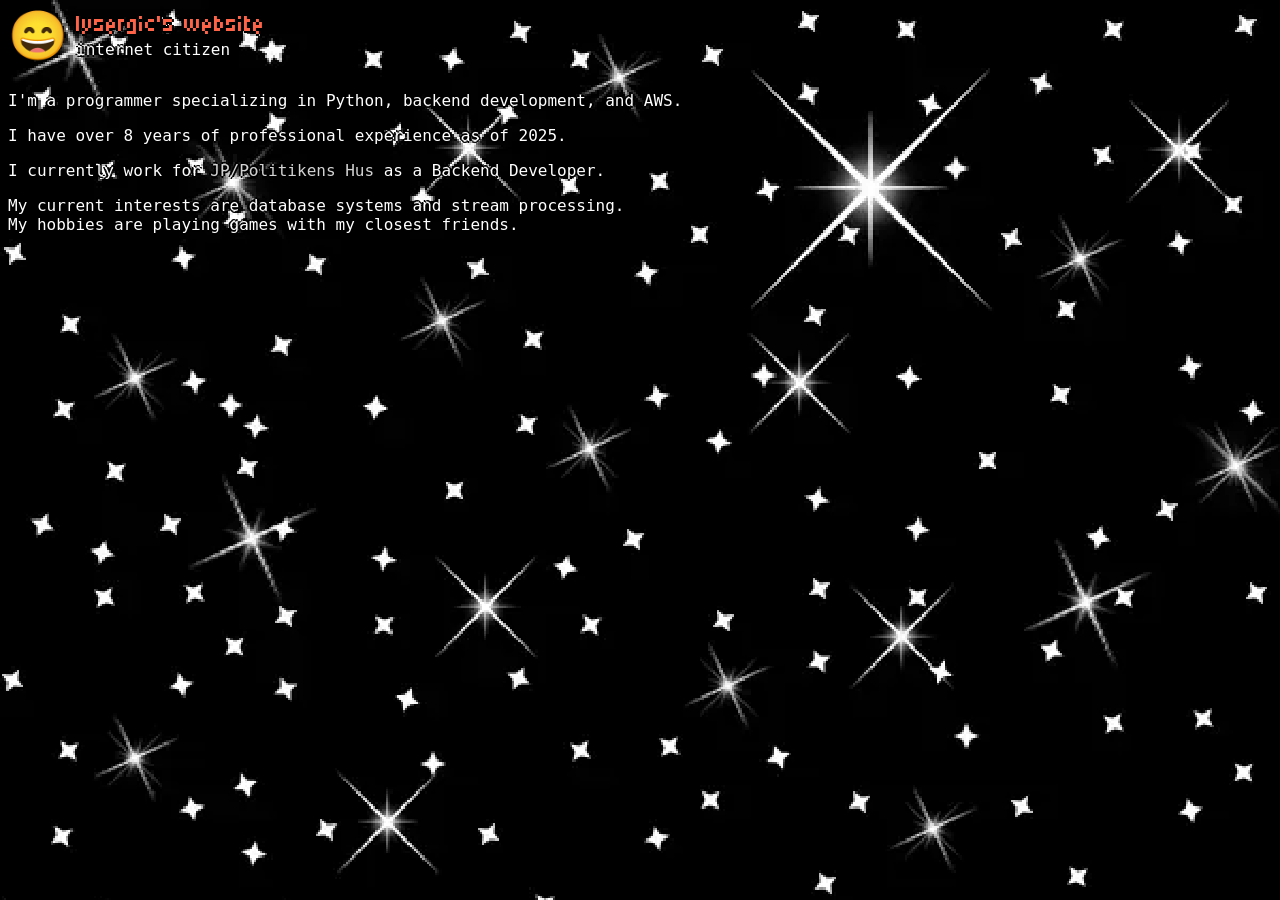
<file: index.html>
<!DOCTYPE html>
<html lang="en">

<head>
    <link href="/assets/img/sparkles.webp" rel="preload">
    <link href="/assets/fonts/Micro5-Latin.woff2" rel="preload">
    <meta charset="UTF-8">
    <meta name="viewport" content="width=device-width, initial-scale=1.0">
    <title>lysergic.tech</title>
    <link href="/assets/css/styles.css" rel="stylesheet">
</head>

<body>
    <header>
        <a href="/">
            <span class="random-emoji"></span>
            <div class="row">
                <h1>lysergic's website</h1>
                <p>internet citizen</p>
            </div>
        </a>
    </header>
    <main>
        <p>
            I'm a programmer specializing in Python, backend development, and AWS.
        </p>
        <p>
            I have over 8 years of professional experience as of 2025.
        </p>
        <p>
            I currently work for <a href="https://jppol.dk" style="color: lightgray;">JP/Politikens Hus</a> as a Backend
            Developer.
        </p>
        <p>
            My current interests are database systems and stream processing.<br>
            My hobbies are playing games with my closest friends.
        </p>
    </main>
    <script>
        function getRandomEmoji() {
            const emojis = ["😀", "😃", "😄", "😁", "😆", "😅", "🤣", "😂", "🙂", "🙃", "🫠", "😉", "😊", "😇"];
            const index = Math.floor(Math.random() * emojis.length);
            const emoji = emojis[index];
            return emoji;
        }

        document.addEventListener("DOMContentLoaded", () => {
            document.querySelectorAll(".random-emoji").forEach(
                /**
                 * @param {HTMLElement} element
                 * */
                (element) => {
                    element.textContent = getRandomEmoji();
                    element.addEventListener("mouseenter", () => {
                        element.textContent = getRandomEmoji();
                    });
                });
        });
    </script>
</body>

</html>
</file>
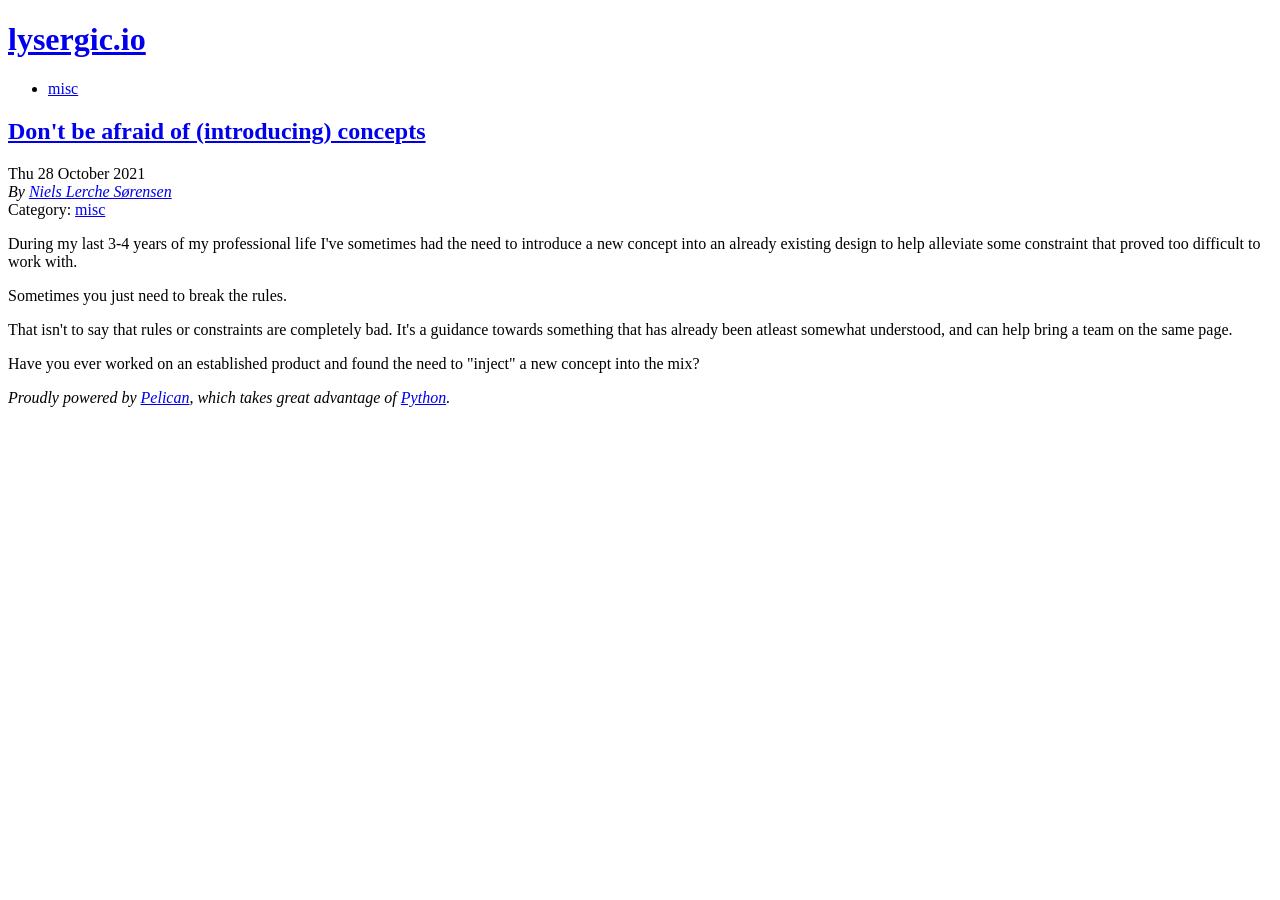
<file: dont-be-afraid-of-concepts.html>
<!DOCTYPE html>
<html lang="en">
<head>
          <title>lysergic.io - Don't be afraid of (introducing) concepts</title>
        <meta charset="utf-8" />
        <meta name="generator" content="Pelican" />
        <link href="https://www.lysergic.io/feeds/all.atom.xml" type="application/atom+xml" rel="alternate" title="lysergic.io Full Atom Feed" />
        <link href="https://www.lysergic.io/feeds/misc.atom.xml" type="application/atom+xml" rel="alternate" title="lysergic.io Categories Atom Feed" />





        <link href="https://www.lysergic.io/theme/css/main.css" rel="stylesheet">
</head>

<body id="index" class="home">
        <header id="banner" class="body">
                <h1><a href="https://www.lysergic.io/">lysergic.io</a></h1>
        </header><!-- /#banner -->
        <nav id="menu"><ul>
            <li class="active"><a href="https://www.lysergic.io/category/misc.html">misc</a></li>
        </ul></nav><!-- /#menu -->
<section id="content" class="body">
  <header>
    <h2 class="entry-title">
      <a href="https://www.lysergic.io/dont-be-afraid-of-concepts.html" rel="bookmark"
         title="Permalink to Don't be afraid of (introducing) concepts">Don't be afraid of (introducing) concepts</a></h2>
 
  </header>
  <footer class="post-info">
    <time class="published" datetime="2021-10-28T13:37:23+02:00">
      Thu 28 October 2021
    </time>
    <address class="vcard author">
      By           <a class="url fn" href="https://www.lysergic.io/author/niels-lerche-sorensen.html">Niels Lerche Sørensen</a>
    </address>
    <div class="category">
        Category: <a href="https://www.lysergic.io/category/misc.html">misc</a>
    </div>
  </footer><!-- /.post-info -->
  <div class="entry-content">
    <p>During my last 3-4 years of my professional life I've sometimes had the need to introduce a new concept into an already existing design to help alleviate some constraint that proved too difficult to work with.</p>
<p>Sometimes you just need to break the rules.</p>
<p>That isn't to say that rules or constraints are completely bad. It's a guidance towards something that has already been atleast somewhat understood, and can help bring a team on the same page.</p>
<p>Have you ever worked on an established product and found the need to "inject" a new concept into the mix?</p>
  </div><!-- /.entry-content -->
</section>
        <footer id="contentinfo" class="body">
                <address id="about" class="vcard body">
                Proudly powered by <a href="https://getpelican.com/">Pelican</a>,
                which takes great advantage of <a href="https://www.python.org/">Python</a>.
                </address><!-- /#about -->
        </footer><!-- /#contentinfo -->
</body>
</html>
</file>
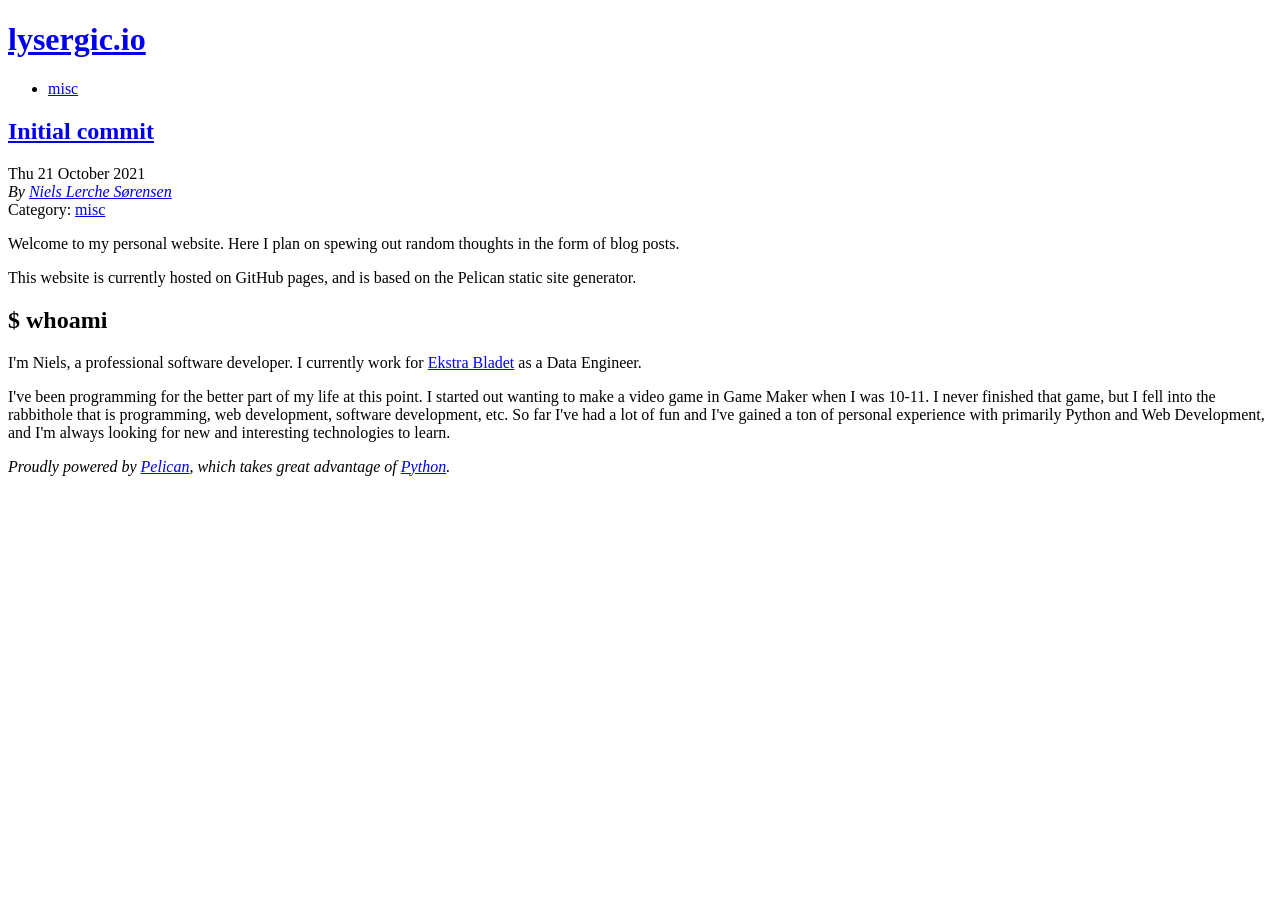
<file: initial-commit.html>
<!DOCTYPE html>
<html lang="en">
<head>
          <title>lysergic.io - Initial commit</title>
        <meta charset="utf-8" />
        <meta name="generator" content="Pelican" />
        <link href="https://www.lysergic.io/feeds/all.atom.xml" type="application/atom+xml" rel="alternate" title="lysergic.io Full Atom Feed" />
        <link href="https://www.lysergic.io/feeds/misc.atom.xml" type="application/atom+xml" rel="alternate" title="lysergic.io Categories Atom Feed" />





        <link href="https://www.lysergic.io/theme/css/main.css" rel="stylesheet">
</head>

<body id="index" class="home">
        <header id="banner" class="body">
                <h1><a href="https://www.lysergic.io/">lysergic.io</a></h1>
        </header><!-- /#banner -->
        <nav id="menu"><ul>
            <li class="active"><a href="https://www.lysergic.io/category/misc.html">misc</a></li>
        </ul></nav><!-- /#menu -->
<section id="content" class="body">
  <header>
    <h2 class="entry-title">
      <a href="https://www.lysergic.io/initial-commit.html" rel="bookmark"
         title="Permalink to Initial commit">Initial commit</a></h2>
 
  </header>
  <footer class="post-info">
    <time class="published" datetime="2021-10-21T08:39:21+02:00">
      Thu 21 October 2021
    </time>
    <address class="vcard author">
      By           <a class="url fn" href="https://www.lysergic.io/author/niels-lerche-sorensen.html">Niels Lerche Sørensen</a>
    </address>
    <div class="category">
        Category: <a href="https://www.lysergic.io/category/misc.html">misc</a>
    </div>
  </footer><!-- /.post-info -->
  <div class="entry-content">
    <p>Welcome to my personal website.
Here I plan on spewing out random thoughts in the form of blog posts.</p>
<p>This website is currently hosted on GitHub pages, and is based on the Pelican static site generator.</p>
<h1>$ whoami</h1>
<p>I'm Niels, a professional software developer. I currently work for <a href="https://eb.dk">Ekstra Bladet</a> as a Data Engineer.</p>
<p>I've been programming for the better part of my life at this point. I started out wanting to make a video game in Game Maker when I was 10-11.
I never finished that game, but I fell into the rabbithole that is programming, web development, software development, etc.
So far I've had a lot of fun and I've gained a ton of personal experience with primarily Python and Web Development, and I'm always looking for new and interesting technologies to learn.</p>
  </div><!-- /.entry-content -->
</section>
        <footer id="contentinfo" class="body">
                <address id="about" class="vcard body">
                Proudly powered by <a href="https://getpelican.com/">Pelican</a>,
                which takes great advantage of <a href="https://www.python.org/">Python</a>.
                </address><!-- /#about -->
        </footer><!-- /#contentinfo -->
</body>
</html>
</file>
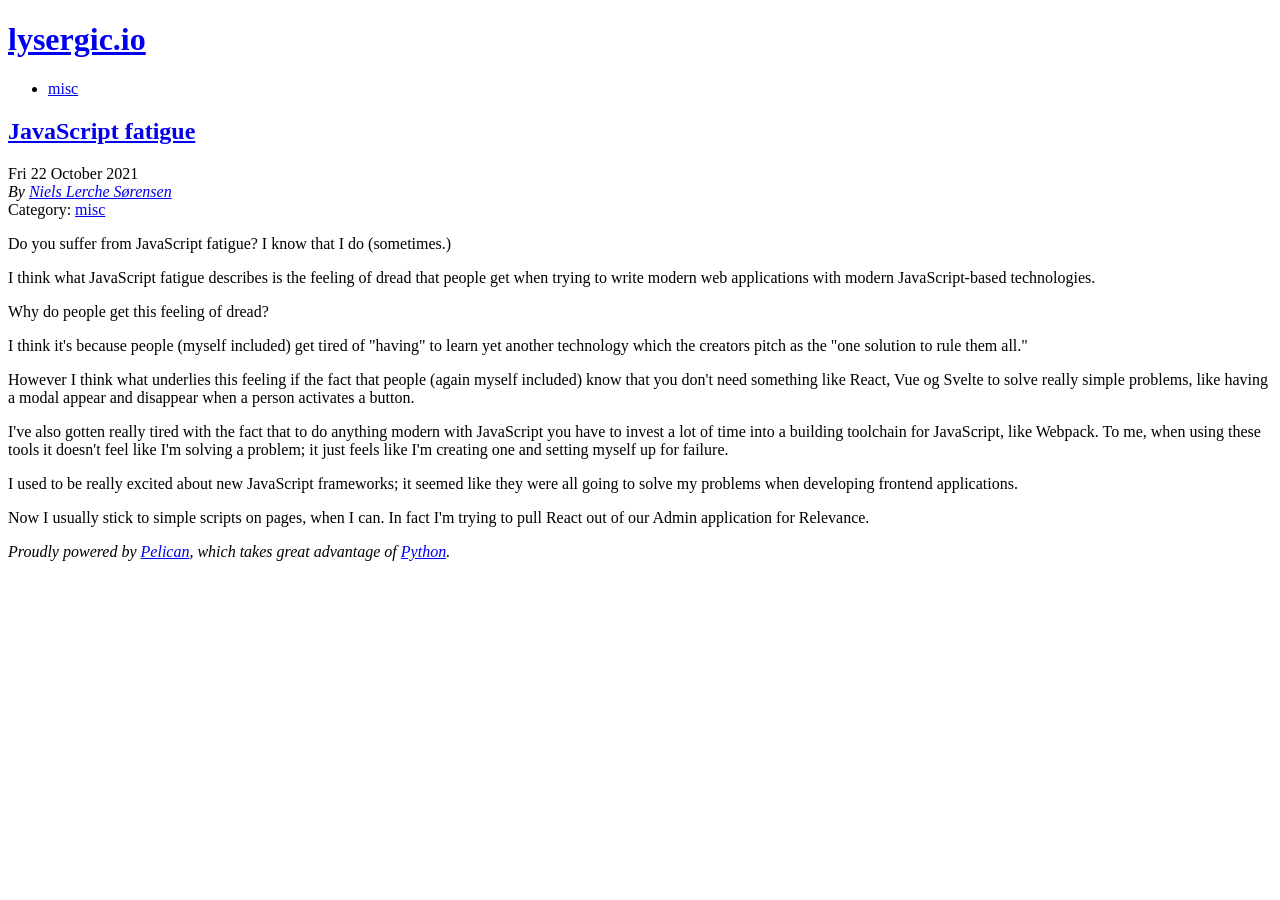
<file: javascript-fatigue.html>
<!DOCTYPE html>
<html lang="en">
<head>
          <title>lysergic.io - JavaScript fatigue</title>
        <meta charset="utf-8" />
        <meta name="generator" content="Pelican" />
        <link href="https://www.lysergic.io/feeds/all.atom.xml" type="application/atom+xml" rel="alternate" title="lysergic.io Full Atom Feed" />
        <link href="https://www.lysergic.io/feeds/misc.atom.xml" type="application/atom+xml" rel="alternate" title="lysergic.io Categories Atom Feed" />





        <link href="https://www.lysergic.io/theme/css/main.css" rel="stylesheet">
</head>

<body id="index" class="home">
        <header id="banner" class="body">
                <h1><a href="https://www.lysergic.io/">lysergic.io</a></h1>
        </header><!-- /#banner -->
        <nav id="menu"><ul>
            <li class="active"><a href="https://www.lysergic.io/category/misc.html">misc</a></li>
        </ul></nav><!-- /#menu -->
<section id="content" class="body">
  <header>
    <h2 class="entry-title">
      <a href="https://www.lysergic.io/javascript-fatigue.html" rel="bookmark"
         title="Permalink to JavaScript fatigue">JavaScript fatigue</a></h2>
 
  </header>
  <footer class="post-info">
    <time class="published" datetime="2021-10-22T10:32:07+02:00">
      Fri 22 October 2021
    </time>
    <address class="vcard author">
      By           <a class="url fn" href="https://www.lysergic.io/author/niels-lerche-sorensen.html">Niels Lerche Sørensen</a>
    </address>
    <div class="category">
        Category: <a href="https://www.lysergic.io/category/misc.html">misc</a>
    </div>
  </footer><!-- /.post-info -->
  <div class="entry-content">
    <p>Do you suffer from JavaScript fatigue? I know that I do (sometimes.)</p>
<p>I think what JavaScript fatigue describes is the feeling of dread that people get when trying to write modern web applications with modern JavaScript-based technologies.</p>
<p>Why do people get this feeling of dread?</p>
<p>I think it's because people (myself included) get tired of "having" to learn yet another technology which the creators pitch as the "one solution to rule them all."</p>
<p>However I think what underlies this feeling if the fact that people (again myself included) know that you don't need something like React, Vue og Svelte to solve really simple problems, like having a modal appear and disappear when a person activates a button.</p>
<p>I've also gotten really tired with the fact that to do anything modern with JavaScript you have to invest a lot of time into a building toolchain for JavaScript, like Webpack. To me, when using these tools it doesn't feel like I'm solving a problem; it just feels like I'm creating one and setting myself up for failure.</p>
<p>I used to be really excited about new JavaScript frameworks; it seemed like they were all going to solve my problems when developing frontend applications.</p>
<p>Now I usually stick to simple scripts on pages, when I can. In fact I'm trying to pull React out of our Admin application for Relevance.</p>
  </div><!-- /.entry-content -->
</section>
        <footer id="contentinfo" class="body">
                <address id="about" class="vcard body">
                Proudly powered by <a href="https://getpelican.com/">Pelican</a>,
                which takes great advantage of <a href="https://www.python.org/">Python</a>.
                </address><!-- /#about -->
        </footer><!-- /#contentinfo -->
</body>
</html>
</file>
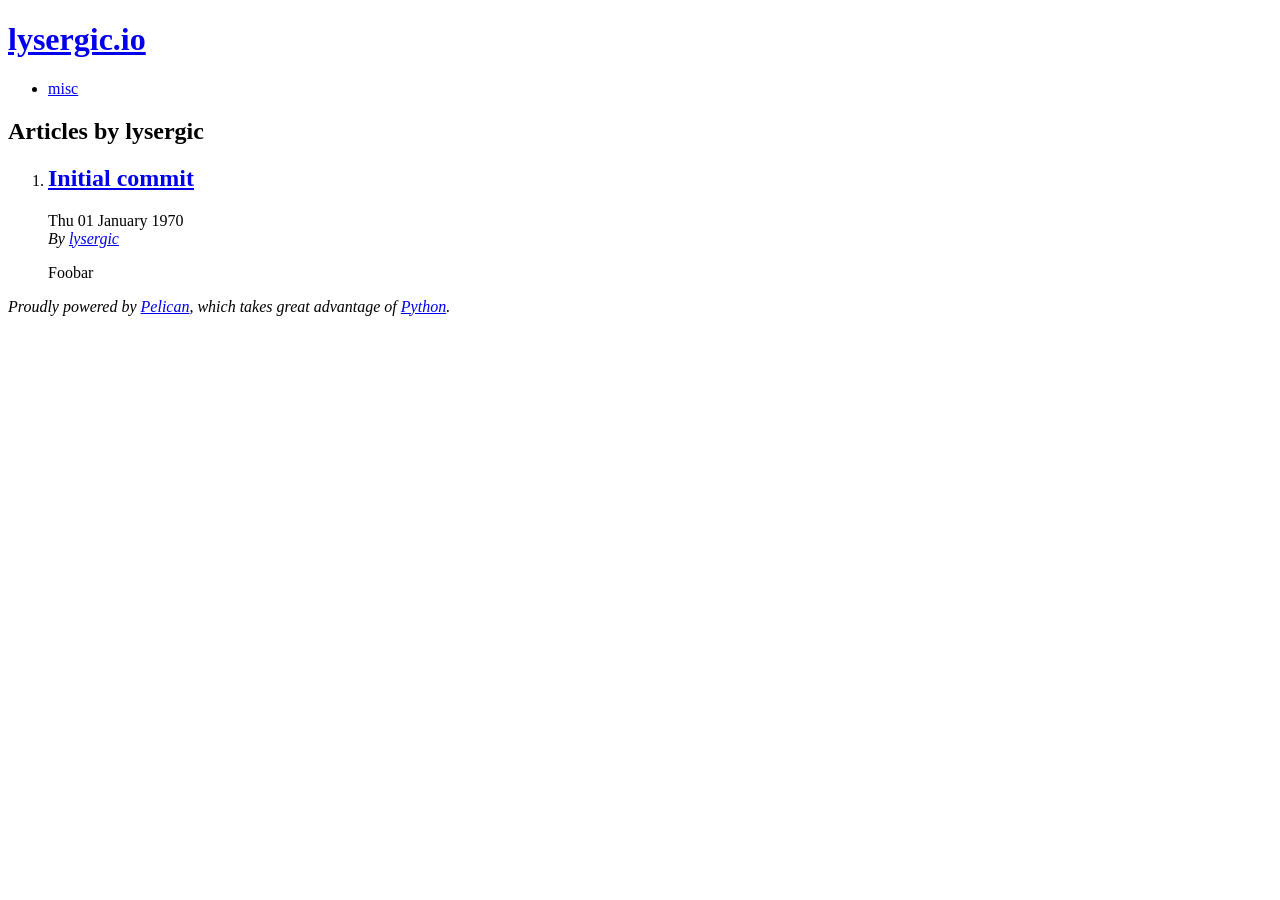
<file: author/lysergic.html>
<!DOCTYPE html>
<html lang="en">
<head>
        <title>lysergic.io - Articles by lysergic</title>
        <meta charset="utf-8" />
        <meta name="generator" content="Pelican" />
        <link href="https://www.lysergic.io/feeds/all.atom.xml" type="application/atom+xml" rel="alternate" title="lysergic.io Full Atom Feed" />
        <link href="https://www.lysergic.io/theme/css/main.css" rel="stylesheet">
</head>

<body id="index" class="home">
        <header id="banner" class="body">
                <h1><a href="https://www.lysergic.io/">lysergic.io</a></h1>
        </header><!-- /#banner -->
        <nav id="menu"><ul>
            <li><a href="https://www.lysergic.io/category/misc.html">misc</a></li>
        </ul></nav><!-- /#menu -->
<section id="content" class="body">
<h2>Articles by lysergic</h2>

<ol id="post-list">
        <li><article class="hentry">
                <header> <h2 class="entry-title"><a href="https://www.lysergic.io/initial-commit.html" rel="bookmark" title="Permalink to Initial commit">Initial commit</a></h2> </header>
                <footer class="post-info">
                    <time class="published" datetime="1970-01-01T00:00:00+01:00"> Thu 01 January 1970 </time>
                    <address class="vcard author">By
                        <a class="url fn" href="https://www.lysergic.io/author/lysergic.html">lysergic</a>
                    </address>
                </footer><!-- /.post-info -->
                <div class="entry-content"> <p>Foobar</p> </div><!-- /.entry-content -->
        </article></li>
</ol><!-- /#posts-list -->
</section><!-- /#content -->
        <footer id="contentinfo" class="body">
                <address id="about" class="vcard body">
                Proudly powered by <a href="https://getpelican.com/">Pelican</a>,
                which takes great advantage of <a href="https://www.python.org/">Python</a>.
                </address><!-- /#about -->
        </footer><!-- /#contentinfo -->
</body>
</html>
</file>
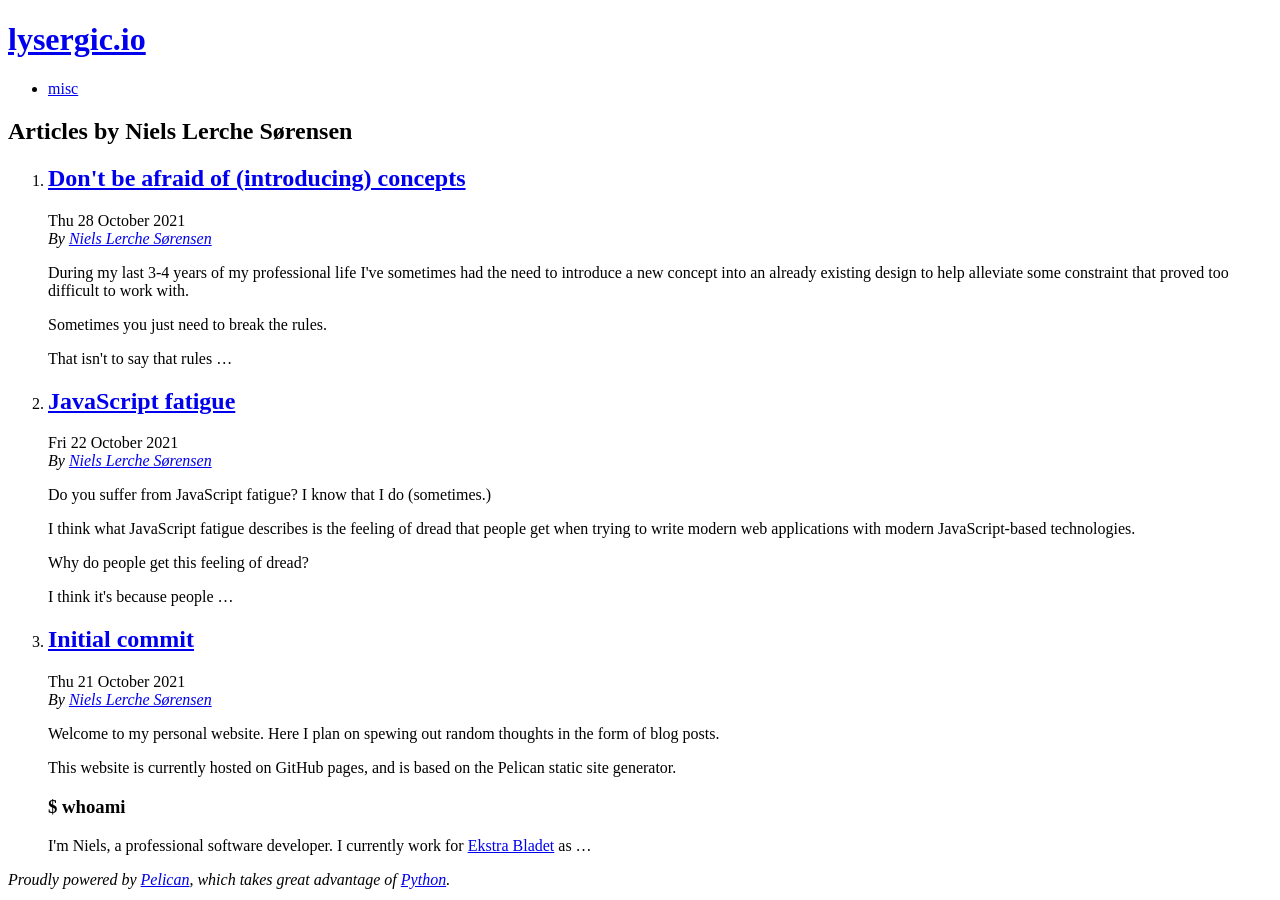
<file: author/niels-lerche-sorensen.html>
<!DOCTYPE html>
<html lang="en">
<head>
        <title>lysergic.io - Articles by Niels Lerche Sørensen</title>
        <meta charset="utf-8" />
        <meta name="generator" content="Pelican" />
        <link href="https://www.lysergic.io/feeds/all.atom.xml" type="application/atom+xml" rel="alternate" title="lysergic.io Full Atom Feed" />
        <link href="https://www.lysergic.io/theme/css/main.css" rel="stylesheet">
</head>

<body id="index" class="home">
        <header id="banner" class="body">
                <h1><a href="https://www.lysergic.io/">lysergic.io</a></h1>
        </header><!-- /#banner -->
        <nav id="menu"><ul>
            <li><a href="https://www.lysergic.io/category/misc.html">misc</a></li>
        </ul></nav><!-- /#menu -->
<section id="content" class="body">
<h2>Articles by Niels Lerche Sørensen</h2>

<ol id="post-list">
        <li><article class="hentry">
                <header> <h2 class="entry-title"><a href="https://www.lysergic.io/dont-be-afraid-of-concepts.html" rel="bookmark" title="Permalink to Don't be afraid of (introducing) concepts">Don't be afraid of (introducing) concepts</a></h2> </header>
                <footer class="post-info">
                    <time class="published" datetime="2021-10-28T13:37:23+02:00"> Thu 28 October 2021 </time>
                    <address class="vcard author">By
                        <a class="url fn" href="https://www.lysergic.io/author/niels-lerche-sorensen.html">Niels Lerche Sørensen</a>
                    </address>
                </footer><!-- /.post-info -->
                <div class="entry-content"> <p>During my last 3-4 years of my professional life I've sometimes had the need to introduce a new concept into an already existing design to help alleviate some constraint that proved too difficult to work with.</p>
<p>Sometimes you just need to break the rules.</p>
<p>That isn't to say that rules …</p> </div><!-- /.entry-content -->
        </article></li>
        <li><article class="hentry">
                <header> <h2 class="entry-title"><a href="https://www.lysergic.io/javascript-fatigue.html" rel="bookmark" title="Permalink to JavaScript fatigue">JavaScript fatigue</a></h2> </header>
                <footer class="post-info">
                    <time class="published" datetime="2021-10-22T10:32:07+02:00"> Fri 22 October 2021 </time>
                    <address class="vcard author">By
                        <a class="url fn" href="https://www.lysergic.io/author/niels-lerche-sorensen.html">Niels Lerche Sørensen</a>
                    </address>
                </footer><!-- /.post-info -->
                <div class="entry-content"> <p>Do you suffer from JavaScript fatigue? I know that I do (sometimes.)</p>
<p>I think what JavaScript fatigue describes is the feeling of dread that people get when trying to write modern web applications with modern JavaScript-based technologies.</p>
<p>Why do people get this feeling of dread?</p>
<p>I think it's because people …</p> </div><!-- /.entry-content -->
        </article></li>
        <li><article class="hentry">
                <header> <h2 class="entry-title"><a href="https://www.lysergic.io/initial-commit.html" rel="bookmark" title="Permalink to Initial commit">Initial commit</a></h2> </header>
                <footer class="post-info">
                    <time class="published" datetime="2021-10-21T08:39:21+02:00"> Thu 21 October 2021 </time>
                    <address class="vcard author">By
                        <a class="url fn" href="https://www.lysergic.io/author/niels-lerche-sorensen.html">Niels Lerche Sørensen</a>
                    </address>
                </footer><!-- /.post-info -->
                <div class="entry-content"> <p>Welcome to my personal website.
Here I plan on spewing out random thoughts in the form of blog posts.</p>
<p>This website is currently hosted on GitHub pages, and is based on the Pelican static site generator.</p>
<h1>$ whoami</h1>
<p>I'm Niels, a professional software developer. I currently work for <a href="https://eb.dk">Ekstra Bladet</a> as …</p> </div><!-- /.entry-content -->
        </article></li>
</ol><!-- /#posts-list -->
</section><!-- /#content -->
        <footer id="contentinfo" class="body">
                <address id="about" class="vcard body">
                Proudly powered by <a href="https://getpelican.com/">Pelican</a>,
                which takes great advantage of <a href="https://www.python.org/">Python</a>.
                </address><!-- /#about -->
        </footer><!-- /#contentinfo -->
</body>
</html>
</file>
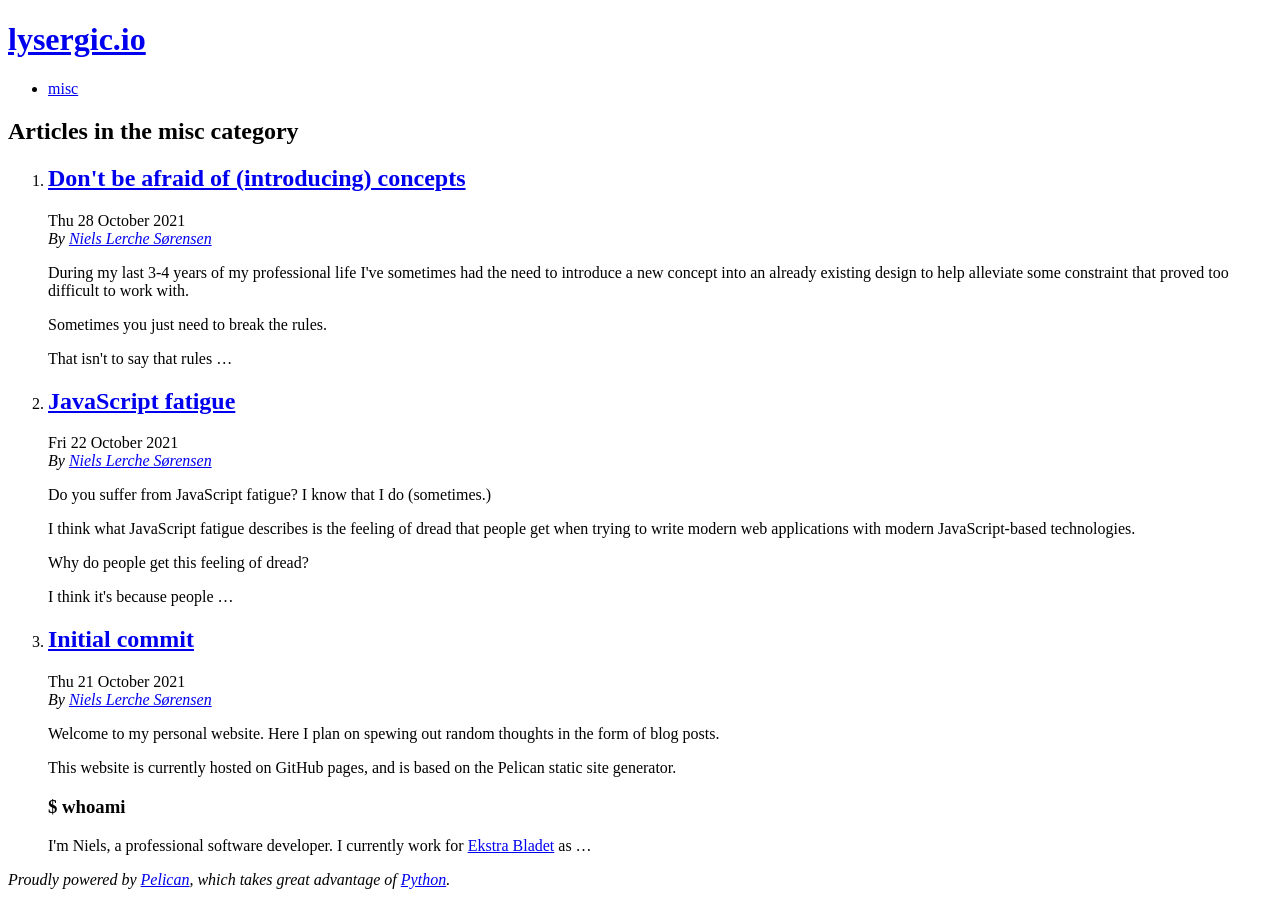
<file: category/misc.html>
<!DOCTYPE html>
<html lang="en">
<head>
        <title>lysergic.io - misc category</title>
        <meta charset="utf-8" />
        <meta name="generator" content="Pelican" />
        <link href="https://www.lysergic.io/feeds/all.atom.xml" type="application/atom+xml" rel="alternate" title="lysergic.io Full Atom Feed" />
        <link href="https://www.lysergic.io/feeds/misc.atom.xml" type="application/atom+xml" rel="alternate" title="lysergic.io Categories Atom Feed" />
        <link href="https://www.lysergic.io/theme/css/main.css" rel="stylesheet">
</head>

<body id="index" class="home">
        <header id="banner" class="body">
                <h1><a href="https://www.lysergic.io/">lysergic.io</a></h1>
        </header><!-- /#banner -->
        <nav id="menu"><ul>
            <li class="active"><a href="https://www.lysergic.io/category/misc.html">misc</a></li>
        </ul></nav><!-- /#menu -->
<section id="content" class="body">
<h2>Articles in the misc category</h2>

<ol id="post-list">
        <li><article class="hentry">
                <header> <h2 class="entry-title"><a href="https://www.lysergic.io/dont-be-afraid-of-concepts.html" rel="bookmark" title="Permalink to Don't be afraid of (introducing) concepts">Don't be afraid of (introducing) concepts</a></h2> </header>
                <footer class="post-info">
                    <time class="published" datetime="2021-10-28T13:37:23+02:00"> Thu 28 October 2021 </time>
                    <address class="vcard author">By
                        <a class="url fn" href="https://www.lysergic.io/author/niels-lerche-sorensen.html">Niels Lerche Sørensen</a>
                    </address>
                </footer><!-- /.post-info -->
                <div class="entry-content"> <p>During my last 3-4 years of my professional life I've sometimes had the need to introduce a new concept into an already existing design to help alleviate some constraint that proved too difficult to work with.</p>
<p>Sometimes you just need to break the rules.</p>
<p>That isn't to say that rules …</p> </div><!-- /.entry-content -->
        </article></li>
        <li><article class="hentry">
                <header> <h2 class="entry-title"><a href="https://www.lysergic.io/javascript-fatigue.html" rel="bookmark" title="Permalink to JavaScript fatigue">JavaScript fatigue</a></h2> </header>
                <footer class="post-info">
                    <time class="published" datetime="2021-10-22T10:32:07+02:00"> Fri 22 October 2021 </time>
                    <address class="vcard author">By
                        <a class="url fn" href="https://www.lysergic.io/author/niels-lerche-sorensen.html">Niels Lerche Sørensen</a>
                    </address>
                </footer><!-- /.post-info -->
                <div class="entry-content"> <p>Do you suffer from JavaScript fatigue? I know that I do (sometimes.)</p>
<p>I think what JavaScript fatigue describes is the feeling of dread that people get when trying to write modern web applications with modern JavaScript-based technologies.</p>
<p>Why do people get this feeling of dread?</p>
<p>I think it's because people …</p> </div><!-- /.entry-content -->
        </article></li>
        <li><article class="hentry">
                <header> <h2 class="entry-title"><a href="https://www.lysergic.io/initial-commit.html" rel="bookmark" title="Permalink to Initial commit">Initial commit</a></h2> </header>
                <footer class="post-info">
                    <time class="published" datetime="2021-10-21T08:39:21+02:00"> Thu 21 October 2021 </time>
                    <address class="vcard author">By
                        <a class="url fn" href="https://www.lysergic.io/author/niels-lerche-sorensen.html">Niels Lerche Sørensen</a>
                    </address>
                </footer><!-- /.post-info -->
                <div class="entry-content"> <p>Welcome to my personal website.
Here I plan on spewing out random thoughts in the form of blog posts.</p>
<p>This website is currently hosted on GitHub pages, and is based on the Pelican static site generator.</p>
<h1>$ whoami</h1>
<p>I'm Niels, a professional software developer. I currently work for <a href="https://eb.dk">Ekstra Bladet</a> as …</p> </div><!-- /.entry-content -->
        </article></li>
</ol><!-- /#posts-list -->
</section><!-- /#content -->
        <footer id="contentinfo" class="body">
                <address id="about" class="vcard body">
                Proudly powered by <a href="https://getpelican.com/">Pelican</a>,
                which takes great advantage of <a href="https://www.python.org/">Python</a>.
                </address><!-- /#about -->
        </footer><!-- /#contentinfo -->
</body>
</html>
</file>
<file: assets/css/styles.css>
:root {
    font-size: 1rem;
}

body {
    background-image: url("/assets/img/sparkles.webp");
    background-repeat: repeat;
    background-size: cover;
    image-rendering: pixelated;
}

header a {
    display: flex;
    gap: .5rem;
}

header h1 {
    margin: 0;
}

header p {
    margin-top: 0;
}

header .random-emoji {
    font-size: 3rem;
}

.row {
    flex-direction: row;
}

.random-emoji {
    font-family: unset;
}

/* latin */
@font-face {
  font-family: 'Micro 5';
  font-style: normal;
  font-weight: 400;
  font-display: swap;
  src: url("/assets/fonts/Micro5-Latin.woff2") format('woff2');
  unicode-range: U+0000-00FF, U+0131, U+0152-0153, U+02BB-02BC, U+02C6, U+02DA, U+02DC, U+0304, U+0308, U+0329, U+2000-206F, U+20AC, U+2122, U+2191, U+2193, U+2212, U+2215, U+FEFF, U+FFFD;
}

h1, p {
    text-shadow:
        2px 0 black,
        -2px 0 black,
        0 2px black,
        0 -2px black;
}

a {
    text-decoration: none;
}

h1 {
    color: tomato;
    font-family: "Micro 5", sans-serif;
    font-weight: 400;
    font-style: normal;
}

p {
    color: white;
    font-family: monospace;
}
</file>
